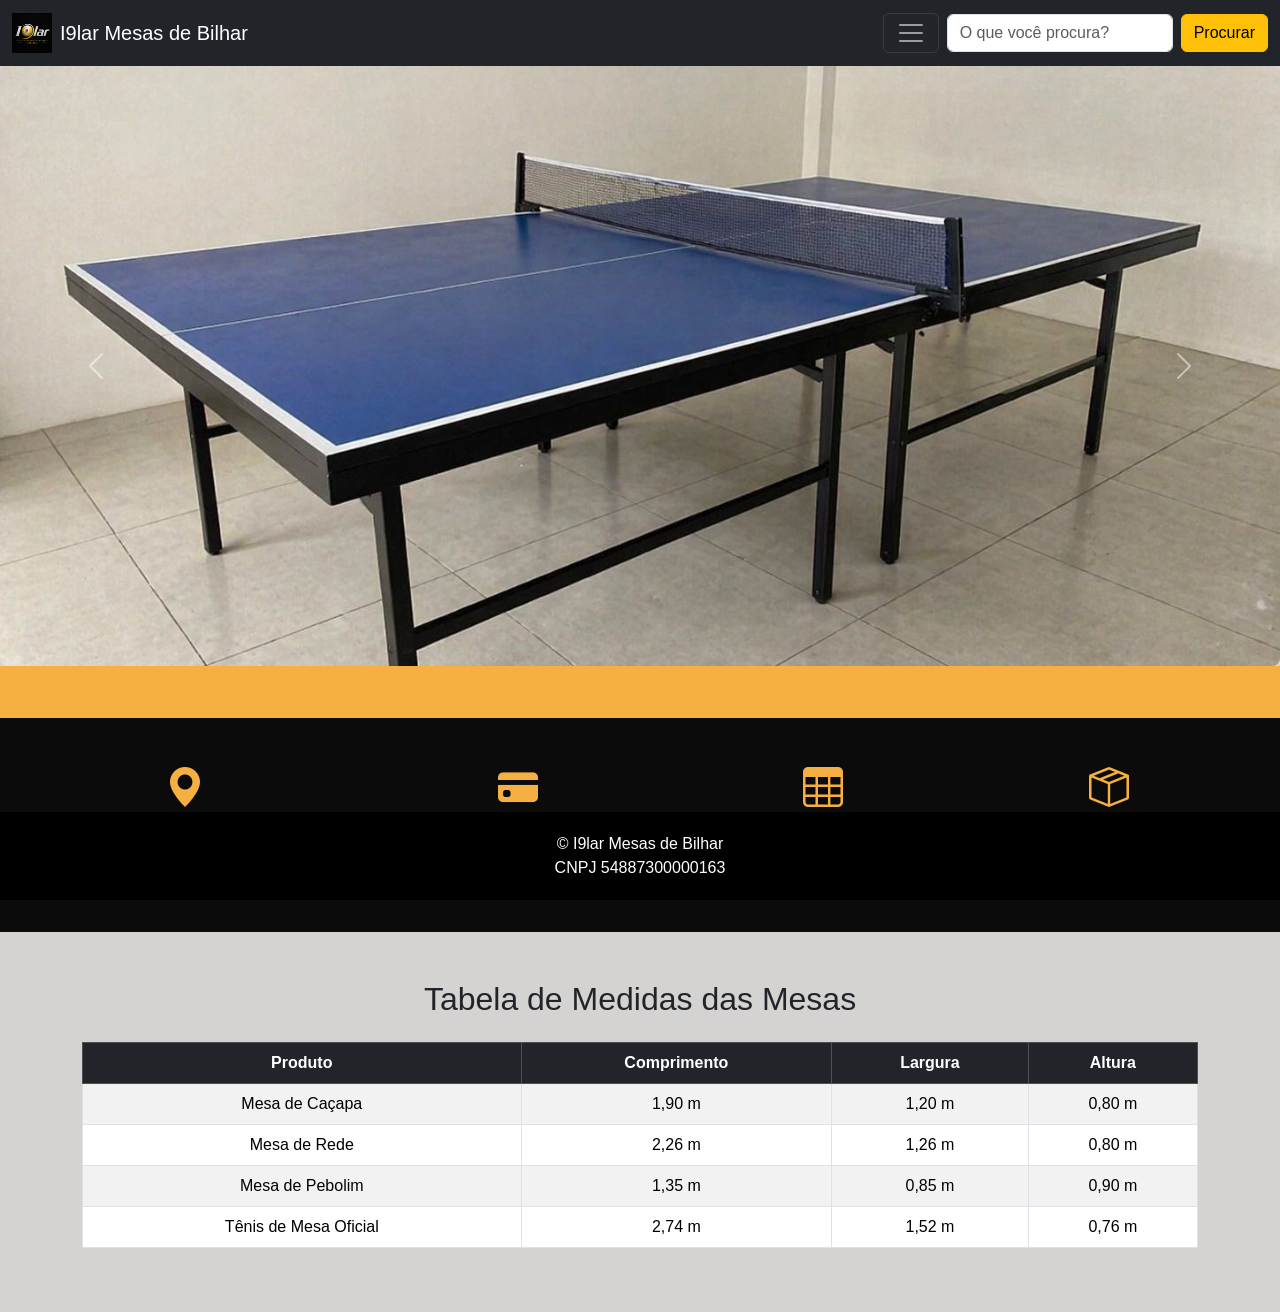
<file: index.html>
<!DOCTYPE html>
<html lang="pt-br">
<head>
    <meta charset="UTF-8">
    <meta name="viewport" content="width=device-width, initial-scale=1.0">
    <link href="https://cdn.jsdelivr.net/npm/bootstrap@5.3.3/dist/css/bootstrap.min.css" rel="stylesheet">
    <link rel="stylesheet" href="https://cdn.jsdelivr.net/npm/bootstrap-icons@1.13.1/font/bootstrap-icons.min.css">
    <script src="https://cdn.jsdelivr.net/npm/bootstrap@5.3.3/dist/js/bootstrap.bundle.min.js"></script>
    <link rel="stylesheet" href="./styles/index.css">

    <title>I9lar Mesas de Bilhar</title>
</head>

<body>

<header>
    <nav class="navbar navbar-dark bg-dark">
        <div class="container-fluid">

            <a class="navbar-brand d-flex align-items-center" href="#">
                <img src="./image/logoBilhar.jpeg" alt="Logo" width="40" class="me-2">
                I9lar Mesas de Bilhar
            </a>

            <div class="d-flex align-items-center">

                <button class="navbar-toggler me-2" type="button"
                        data-bs-toggle="offcanvas"
                        data-bs-target="#menuLateral">
                    <span class="navbar-toggler-icon"></span>
                </button>

                <form class="d-flex">
                    <input class="form-control me-2" type="search" placeholder="O que você procura?">
                    <button class="btn btn-warning" type="submit">Procurar</button>
                </form>

            </div>

        </div>
    </nav>
</header>

<!--Menu lateral-->
<aside class="offcanvas offcanvas-start text-bg-dark" tabindex="-1" id="menuLateral">

    <div class="offcanvas-header">
        <h5 class="offcanvas-title">Menu</h5>
        <button type="button" class="btn-close btn-close-white" data-bs-dismiss="offcanvas"></button>
    </div>

    <div class="offcanvas-body">

        <ul class="navbar-nav">

            <li class="nav-item">
                <a class="nav-link text-white" href="index.html">
                    <i class="bi bi-house"></i> Home
                </a>
            </li>

            <li class="nav-item">
                <a class="nav-link text-white" href="sobre.html">
                    <i class="bi bi-person"></i> Sobre
                </a>
            </li>

            <li class="nav-item">
                <a class="nav-link text-white" href="produtos.html">
                    <i class="bi bi-9-circle"></i> Produtos
                </a>
            </li>

            <li class="nav-item">
                <a class="nav-link text-white" href="contato.html">
                    <i class="bi bi-telephone"></i> Contato
                </a>
            </li>

            <li class="nav-item">
                <a class="nav-link text-white" href="login.html">
                    <i class="bi bi-person-fill"></i> Login
                </a>
            </li>

            <li class="nav-item">
                <a class="nav-link text-white" href="cadastro.html">
                    <i class="bi bi-person-fill-add"></i> Cadastro
                </a>
            </li>

        </ul>

    </div>
</aside>

<main>

<!--Carrossel de imagens-->
     <div id="carouselExampleAutoplaying" class="carousel slide carousel-mesas" data-bs-ride="carousel">
        <div class="carousel-inner">
               <div class="carousel-item active">
            <img src="image/mesa-pingpong-foto.jpeg" class="d-block carousel-img" alt="Mesa de ping pong">
          </div>
          <div class="carousel-item">
            <img src="image/mesa-pebolim-foto.jpeg" class="d-block carousel-img" alt="Mesa de pebolim">
          </div>
          <div class="carousel-item">
            <img src="image/mesa-sinuca-foto.jpeg" class="d-block carousel-img" alt="Mesa de sinuca">
          </div>
            <div class="carousel-item">
            <img src="image/mesa-bilhar-foto.jpeg" class="d-block carousel-img" alt="Mesa de jogos">
          </div>
        </div>
        <button class="carousel-control-prev" type="button" data-bs-target="#carouselExampleAutoplaying" data-bs-slide="prev">
          <span class="carousel-control-prev-icon" aria-hidden="true"></span>
          <span class="visually-hidden">Previous</span>
        </button>
        <button class="carousel-control-next" type="button" data-bs-target="#carouselExampleAutoplaying" data-bs-slide="next">
          <span class="carousel-control-next-icon" aria-hidden="true"></span>
          <span class="visually-hidden">Next</span>
        </button>
      </div>

      <!--Faixa com texto rolando-->
      <div class="faixa">
        <p>Todas nossas mesas são de Pedra de Ardósia e Pés Niveladores. Na compra de sua mesa você ganha: 1 porta taco, 5 tacos, 1 jogo de bolas numeradas, 1 bolão branco, 1 kit de giz e 1 triângulo.</p>
      </div>

      <!--Faixa de benefícios-->
      <section class="beneficios">
    <div class="beneficio">
        <i class="bi bi-geo-alt-fill"></i>
        <h4>Frete grátis*</h4>
        <p>(Consulte seu estado)</p>
    </div>

    <div class="beneficio">
        <i class="bi bi-credit-card-fill"></i>
        <h4>Pague em até 10x</h4>
        <p>sem juros no cartão</p>
    </div>

    <div class="beneficio">
        <i class="bi bi-table"></i>
        <h4>Mesas de</h4>
        <p>alto padrão</p>
    </div>

    <div class="beneficio">
        <i class="bi bi-box-seam"></i>
        <h4>Matéria prima</h4>
        <p>certificada</p>
    </div>
</section>
</main>

<section class="container my-5">
    <h2 class="text-center mb-4">Tabela de Medidas das Mesas</h2>

    <div class="table-responsive">
        <table class="table table-bordered table-striped text-center">
            <thead class="table-dark">
                <tr>
                    <th>Produto</th>
                    <th>Comprimento</th>
                    <th>Largura</th>
                    <th>Altura</th>
                </tr>
            </thead>

            <tbody>
                <tr>
                    <td>Mesa de Caçapa</td>
                    <td>1,90 m</td>
                    <td>1,20 m</td>
                    <td>0,80 m</td>
                </tr>

                <tr>
                    <td>Mesa de Rede</td>
                    <td>2,26 m</td>
                    <td>1,26 m</td>
                    <td>0,80 m</td>
                </tr>

                <tr>
                    <td>Mesa de Pebolim</td>
                    <td>1,35 m</td>
                    <td>0,85 m</td>
                    <td>0,90 m</td>
                </tr>

                <tr>
                    <td>Tênis de Mesa Oficial</td>
                    <td>2,74 m</td>
                    <td>1,52 m</td>
                    <td>0,76 m</td>
                </tr>
            </tbody>
        </table>
    </div>
</section>
<footer> <p> &copy; I9lar Mesas de Bilhar 
    <br>
    CNPJ 54887300000163</p></footer>
</body>
</html>
</file>
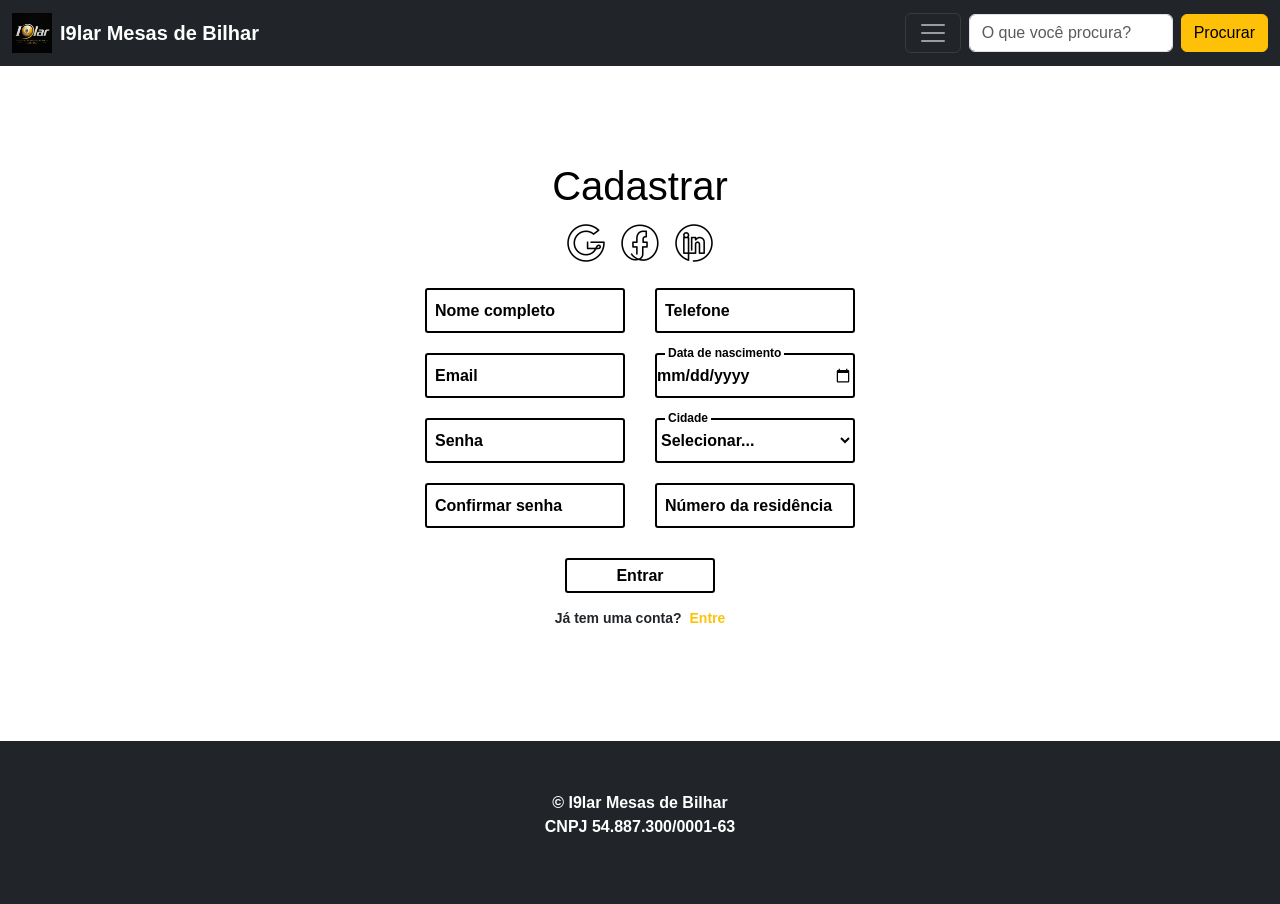
<file: cadastro.html>
<!doctype html>
<html lang="pt-br">

<head>
   <meta charset="UTF-8" />
   <meta name="viewport" content="width=device-width, initial-scale=1.0" />
   <link rel="stylesheet" href="https://cdn.jsdelivr.net/npm/bootstrap@5.3.3/dist/css/bootstrap.min.css" />
   <link rel="stylesheet" href="https://cdn.jsdelivr.net/npm/bootstrap-icons@1.13.1/font/bootstrap-icons.min.css" />
   <link rel="stylesheet" href="./styles/cadastro.css" />
   <link rel="icon" href="/image/logo i9lar.png" type="image/png">
   <script src="https://cdn.jsdelivr.net/npm/bootstrap@5.3.3/dist/js/bootstrap.bundle.min.js"></script>
   <title>Cadastro - I9lar</title>
</head>

<body>
   <header>
      <nav class="navbar navbar-dark bg-dark">
         <div class="container-fluid">
            <a class="navbar-brand d-flex align-items-center" href="#">
               <img src="./image/logoBilhar.jpeg" alt="Logo" width="40" class="me-2" />
               I9lar Mesas de Bilhar
            </a>

            <div class="d-flex align-items-center">
               <button class="navbar-toggler me-2" type="button" data-bs-toggle="offcanvas"
                  data-bs-target="#menuLateral">
                  <span class="navbar-toggler-icon"></span>
               </button>

               <form class="d-flex">
                  <input class="form-control me-2" type="search" placeholder="O que você procura?" />
                  <button class="btn btn-warning" type="submit">Procurar</button>
               </form>
            </div>
         </div>
      </nav>

      <div class="offcanvas offcanvas-start text-bg-dark" tabindex="-1" id="menuLateral">
         <div class="offcanvas-header">
            <h5 class="offcanvas-title">Menu</h5>
            <button type="button" class="btn-close btn-close-white" data-bs-dismiss="offcanvas"></button>
         </div>
         <div class="offcanvas-body">
            <ul class="navbar-nav">
               <li class="nav-item">
                  <a class="nav-link text-white" href="index.html">
                     <i class="bi bi-house"></i> Home
                  </a>
               </li>

               <li class="nav-item">
                  <a class="nav-link text-white" href="sobre.html">
                     <i class="bi bi-person"></i> Sobre
                  </a>
               </li>

               <li class="nav-item">
                  <a class="nav-link text-white" href="produtos.html">
                     <i class="bi bi-9-circle"></i> Produtos
                  </a>
               </li>

               <li class="nav-item">
                  <a class="nav-link text-white" href="contato.html">
                     <i class="bi bi-telephone"></i> Contato
                  </a>
               </li>

               <li class="nav-item">
                  <a class="nav-link text-white" href="login.html">
                     <i class="bi bi-person-fill"></i> Login
                  </a>
               </li>

               <li class="nav-item">
                  <a class="nav-link text-white" href="cadastro.html">
                     <i class="bi bi-person-fill-add"></i> Cadastro
                  </a>
               </li>
            </ul>
         </div>
      </div>
   </header>

   <main>
      <div>
         <h1>Cadastrar</h1>

         <section class="social">
            <a href="#" id="google">
               <img src="/image/google.png" class="img">
            </a>
            <a href="#" id="facebook">
               <img src="/image/facebook.png" class="img">
            </a>
            <a href="#" id="linkedin">
               <img src="/image/linkedin.png" class="img">
            </a>
         </section>

         <section class="colunas">
            <form class="colunaI">
               <div class="input-container">
                  <input type="text" id="Nome" class="input-field" placeholder="" />
                  <label for="Nome" class="input-label">Nome completo</label>
               </div>

               <div class="input-container">
                  <input type="text" id="Email" class="input-field" placeholder="" />
                  <label for="Email" class="input-label">Email</label>
               </div>

               <div class="input-container">
                  <input type="password" id="Senha" class="input-field" placeholder="" />
                  <label for="Senha" class="input-label">Senha</label>
               </div>

               <div class="input-container">
                  <input type="password" id="Confirmar" class="input-field" placeholder="" />
                  <label for="Confirmar" class="input-label">Confirmar senha</label>
               </div>
            </form>

            <form class="colunaII">
               <div class="input-container">
                  <input type="text" id="Telefone" class="input-field" placeholder="" />
                  <label for="Telefone" class="input-label">Telefone</label>
               </div>

               <div class="input-container">
                  <input type="date" id="Data" class="input-field" placeholder="" />
                  <label for="Data" class="input-label">Data de nascimento</label>
               </div>

               <div class="input-container">
                  <select id="cidade" class="input-field">
                     <option value="">Selecionar...</option>
                     <option>São Paulo</option>
                     <option>Campinas</option>
                     <option>Sumaré</option>
                     <option>Hortolândia</option>
                  </select>
                  <label for="Cidade" class="input-label">Cidade</label>
               </div>

               <div class="input-container">
                  <input type="text" id="Numero" class="input-field" placeholder="" />
                  <label for="Numero" class="input-label">Número da residência</label>
               </div>
            </form>
         </section>

         <div style="margin-top: 10px;">
            <input value="Entrar" type="submit" onclick="Funcao(); return false" class="input-field" style="width: 150px; height: 35px;">
         </div>

         <div class="login">
            <p style="padding-right: 8px;">Já tem uma conta?
               <a href="#">
                  <p>Entre</p>
               </a>
            </p>
         </div>

      </div>
   </main>

   <footer>
      <p>&copy; I9lar Mesas de Bilhar<br>CNPJ 54.887.300/0001-63</p>
   </footer>
</body>

</html>
</file>
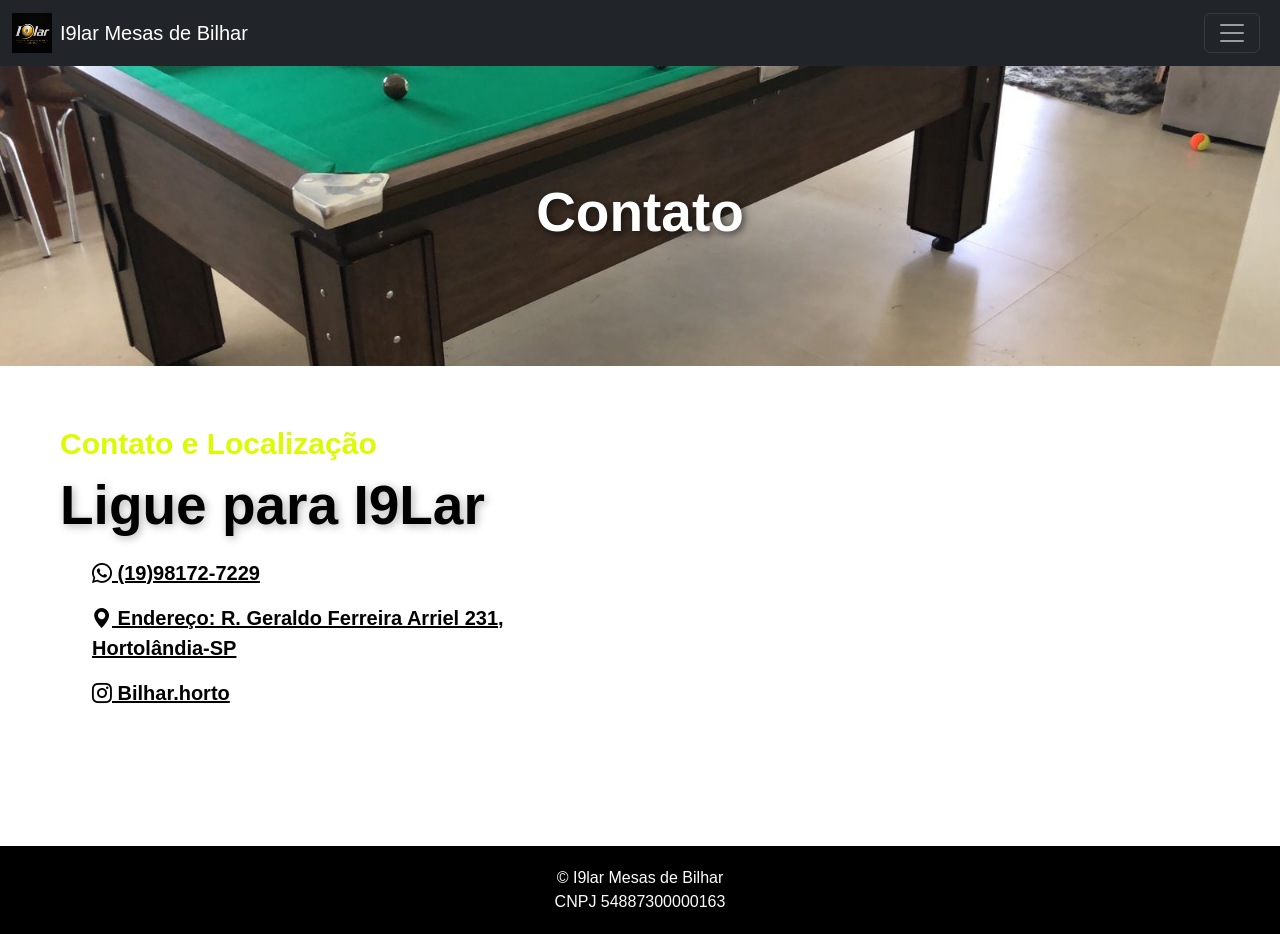
<file: contato.html>
<!DOCTYPE html>
<html lang="en">
<head>
    <meta charset="UTF-8">
    <meta name="viewport" content="width=device-width, initial-scale=1.0">
    <title>Contato I9Lar Mesas de Bilhar</title>
    <link rel="stylesheet" href="styles/contato.css">
    <link href="https://cdn.jsdelivr.net/npm/bootstrap@5.3.3/dist/css/bootstrap.min.css" rel="stylesheet">
    <link rel="stylesheet" href="https://cdn.jsdelivr.net/npm/bootstrap-icons@1.13.1/font/bootstrap-icons.min.css">
    <script src="https://cdn.jsdelivr.net/npm/bootstrap@5.3.3/dist/js/bootstrap.bundle.min.js"></script>
</head>
<body>
   <header>
    <nav class="navbar navbar-dark bg-dark">
        <div class="container-fluid">

            <a class="navbar-brand d-flex align-items-center" href="#">
                <img src="./image/logoBilhar.jpeg" alt="Logo" width="40" class="me-2">
                I9lar Mesas de Bilhar
            </a>

            <div class="d-flex align-items-center">

                <button class="navbar-toggler me-2" type="button"
                        data-bs-toggle="offcanvas"
                        data-bs-target="#menuLateral">
                    <span class="navbar-toggler-icon"></span>
                </button>

            </div>

        </div>
    </nav>
</header>

<div class="offcanvas offcanvas-start text-bg-dark" tabindex="-1" id="menuLateral">

    <div class="offcanvas-header">
        <h5 class="offcanvas-title">Menu</h5>
        <button type="button" class="btn-close btn-close-white" data-bs-dismiss="offcanvas"></button>
    </div>

    <div class="offcanvas-body">

        <ul class="navbar-nav">

            <li class="nav-item">
                <a class="nav-link text-white" href="index.html">
                    <i class="bi bi-house"></i> Home
                </a>
            </li>

            <li class="nav-item">
                <a class="nav-link text-white" href="sobre.html">
                    <i class="bi bi-person"></i> Sobre
                </a>
            </li>

            <li class="nav-item">
                <a class="nav-link text-white" href="produtos.html">
                    <i class="bi bi-9-circle"></i> Produtos
                </a>
            </li>

            <li class="nav-item">
                <a class="nav-link text-white" href="contato.html">
                    <i class="bi bi-telephone"></i> Contato
                </a>
            </li>

            <li class="nav-item">
                <a class="nav-link text-white" href="login.html">
                    <i class="bi bi-person-fill"></i> Login
                </a>
            </li>

            <li class="nav-item">
                <a class="nav-link text-white" href="cadastro.html">
                    <i class="bi bi-person-fill-add"></i> Cadastro
                </a>
            </li>

        </ul>

    </div>
</div>
</header>

   <section class="banner-contato">
    <h1>Contato</h1>
</section>

<section class="primeira-section">
    <main class="conteudo-contato">

        <!-- Lado esquerdo -->
        <div class="conteudo-principal">
            <h3>Contato e Localização</h3>
            <h1>Ligue para I9Lar</h1>

            <ul>
                <li>
                    <a href="https://wa.me/message/XVK665YGBVWLN1"  target="_blank">
                        <i class="bi bi-whatsapp"></i>
                        (19)98172-7229
                    </a>
                </li>

                <li>
                    <a href="https://maps.app.goo.gl/A1Ra7jcqfzbgJCSb9"  target="_blank">
                        <i class="bi bi-geo-alt-fill"></i>
                        Endereço: R. Geraldo Ferreira Arriel 231, Hortolândia-SP
                    </a>
                </li>

                <li>
                    <a href="https://www.instagram.com/bilhar.horto?igsh=eW1tdHJ2aHVpdGc5"  target="_blank">
                        <i class="bi bi-instagram"></i>
                        Bilhar.horto
                    </a>
                </li>
            </ul>
        </div>

        <div class="mapa">
          <iframe src="https://www.google.com/maps/embed?pb=!1m18!1m12!1m3!1d3675.5152239872723!2d-47.171743000000006!3d-22.8943597!2m3!1f0!2f0!3f0!3m2!1i1024!2i768!4f13.1!3m3!1m2!1s0x94c8b8538c5d48b3%3A0x2b322e333653c748!2sR.%20Geraldo%20Ferreira%20Arriel%2C%20231%20-%20Jardim%20Santa%20Izabel%2C%20Hortol%C3%A2ndia%20-%20SP%2C%2013185-192!5e0!3m2!1spt-BR!2sbr!4v1777478188967!5m2!1spt-BR!2sbr"
           width="600" height="450" style="border:0;"
            allowfullscreen="" loading="lazy" 
            referrerpolicy="no-referrer-when-downgrade">
        </iframe>
        </div>

    </main>
</section>
<footer> <p> &copy; I9lar Mesas de Bilhar 
    <br>
    CNPJ 54887300000163</p></footer>
</body>
</file>
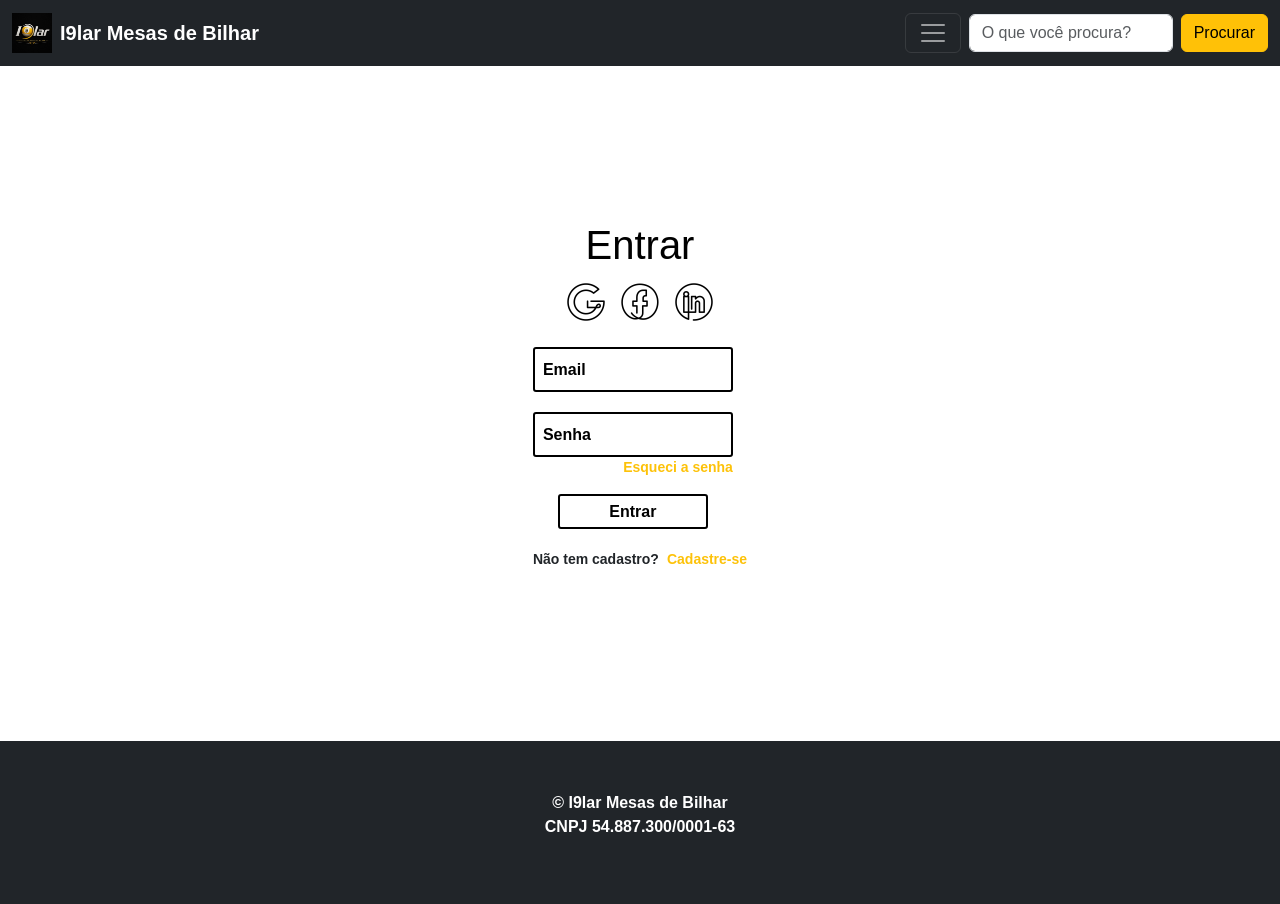
<file: login.html>
<!doctype html>
<html lang="pt-br">

<head>
   <meta charset="UTF-8" />
   <meta name="viewport" content="width=device-width, initial-scale=1.0" />
   <link rel="stylesheet" href="https://cdn.jsdelivr.net/npm/bootstrap@5.3.3/dist/css/bootstrap.min.css" />
   <link rel="stylesheet" href="https://cdn.jsdelivr.net/npm/bootstrap-icons@1.13.1/font/bootstrap-icons.min.css" />
   <link rel="stylesheet" href="./styles/login.css" />
   <link rel="icon" href="/image/logo i9lar.png" type="image/png">
   <script src="https://cdn.jsdelivr.net/npm/bootstrap@5.3.3/dist/js/bootstrap.bundle.min.js"></script>
   <title>Login - I9lar</title>
</head>

<body>
   <header>
      <nav class="navbar navbar-dark bg-dark">
         <div class="container-fluid">
            <a class="navbar-brand d-flex align-items-center" href="#">
               <img src="./image/logoBilhar.jpeg" alt="Logo" width="40" class="me-2" />
               I9lar Mesas de Bilhar
            </a>

            <div class="d-flex align-items-center">
               <button class="navbar-toggler me-2" type="button" data-bs-toggle="offcanvas"
                  data-bs-target="#menuLateral">
                  <span class="navbar-toggler-icon"></span>
               </button>

               <form class="d-flex">
                  <input class="form-control me-2" type="search" placeholder="O que você procura?" />
                  <button class="btn btn-warning" type="submit">Procurar</button>
               </form>
            </div>
         </div>
      </nav>

      <div class="offcanvas offcanvas-start text-bg-dark" tabindex="-1" id="menuLateral">
         <div class="offcanvas-header">
            <h5 class="offcanvas-title">Menu</h5>
            <button type="button" class="btn-close btn-close-white" data-bs-dismiss="offcanvas"></button>
         </div>
         <div class="offcanvas-body">
            <ul class="navbar-nav">
               <li class="nav-item">
                  <a class="nav-link text-white" href="index.html">
                     <i class="bi bi-house"></i> Home
                  </a>
               </li>

               <li class="nav-item">
                  <a class="nav-link text-white" href="sobre.html">
                     <i class="bi bi-person"></i> Sobre
                  </a>
               </li>

               <li class="nav-item">
                  <a class="nav-link text-white" href="produtos.html">
                     <i class="bi bi-9-circle"></i> Produtos
                  </a>
               </li>

               <li class="nav-item">
                  <a class="nav-link text-white" href="contato.html">
                     <i class="bi bi-telephone"></i> Contato
                  </a>
               </li>

               <li class="nav-item">
                  <a class="nav-link text-white" href="login.html">
                     <i class="bi bi-person-fill"></i> Login
                  </a>
               </li>

               <li class="nav-item">
                  <a class="nav-link text-white" href="cadastro.html">
                     <i class="bi bi-person-fill-add"></i> Cadastro
                  </a>
               </li>
            </ul>
         </div>
      </div>
   </header>

   <main>
      <div>
         <h1>Entrar</h1>

         <section class="social">
            <a href="#" id="google">
               <img src="/image/google.png" class="img">
            </a>
            <a href="#" id="facebook">
               <img src="/image/facebook.png" class="img">
            </a>
            <a href="#" id="linkedin">
               <img src="/image/linkedin.png" class="img">
            </a>
         </section>

         <form>
            <div class="input-container">
               <input type="text" id="Email" class="input-field" placeholder=" " />
               <label for="Email" class="input-label">Email</label>
            </div>

            <div class="input-container" style="margin-bottom: 0px;">
               <input type="password" id="Senha" class="input-field" placeholder="" />
               <label for="Senha" class="input-label">Senha</label>
            </div>

            <div class="forgot">
               <a href="#" >
                  <p>Esqueci a senha</P>
               </a>
            </div>
         </form>

         <div class="input-container">
            <input value="Entrar" type="submit" onclick="Funcao(); return false" class="input-field" style="width: 150px; height: 35px;">
         </div>

         <div class="cadastro">
            <p style="padding-right: 8px;">Não tem cadastro?
               <a href="#">
                  <p>Cadastre-se</p>
               </a>
            </p>

         </div>
      </div>
   </main>

   <footer>
      <p>&copy; I9lar Mesas de Bilhar<br>CNPJ 54.887.300/0001-63</p>
   </footer>
</body>

</html>
</file>
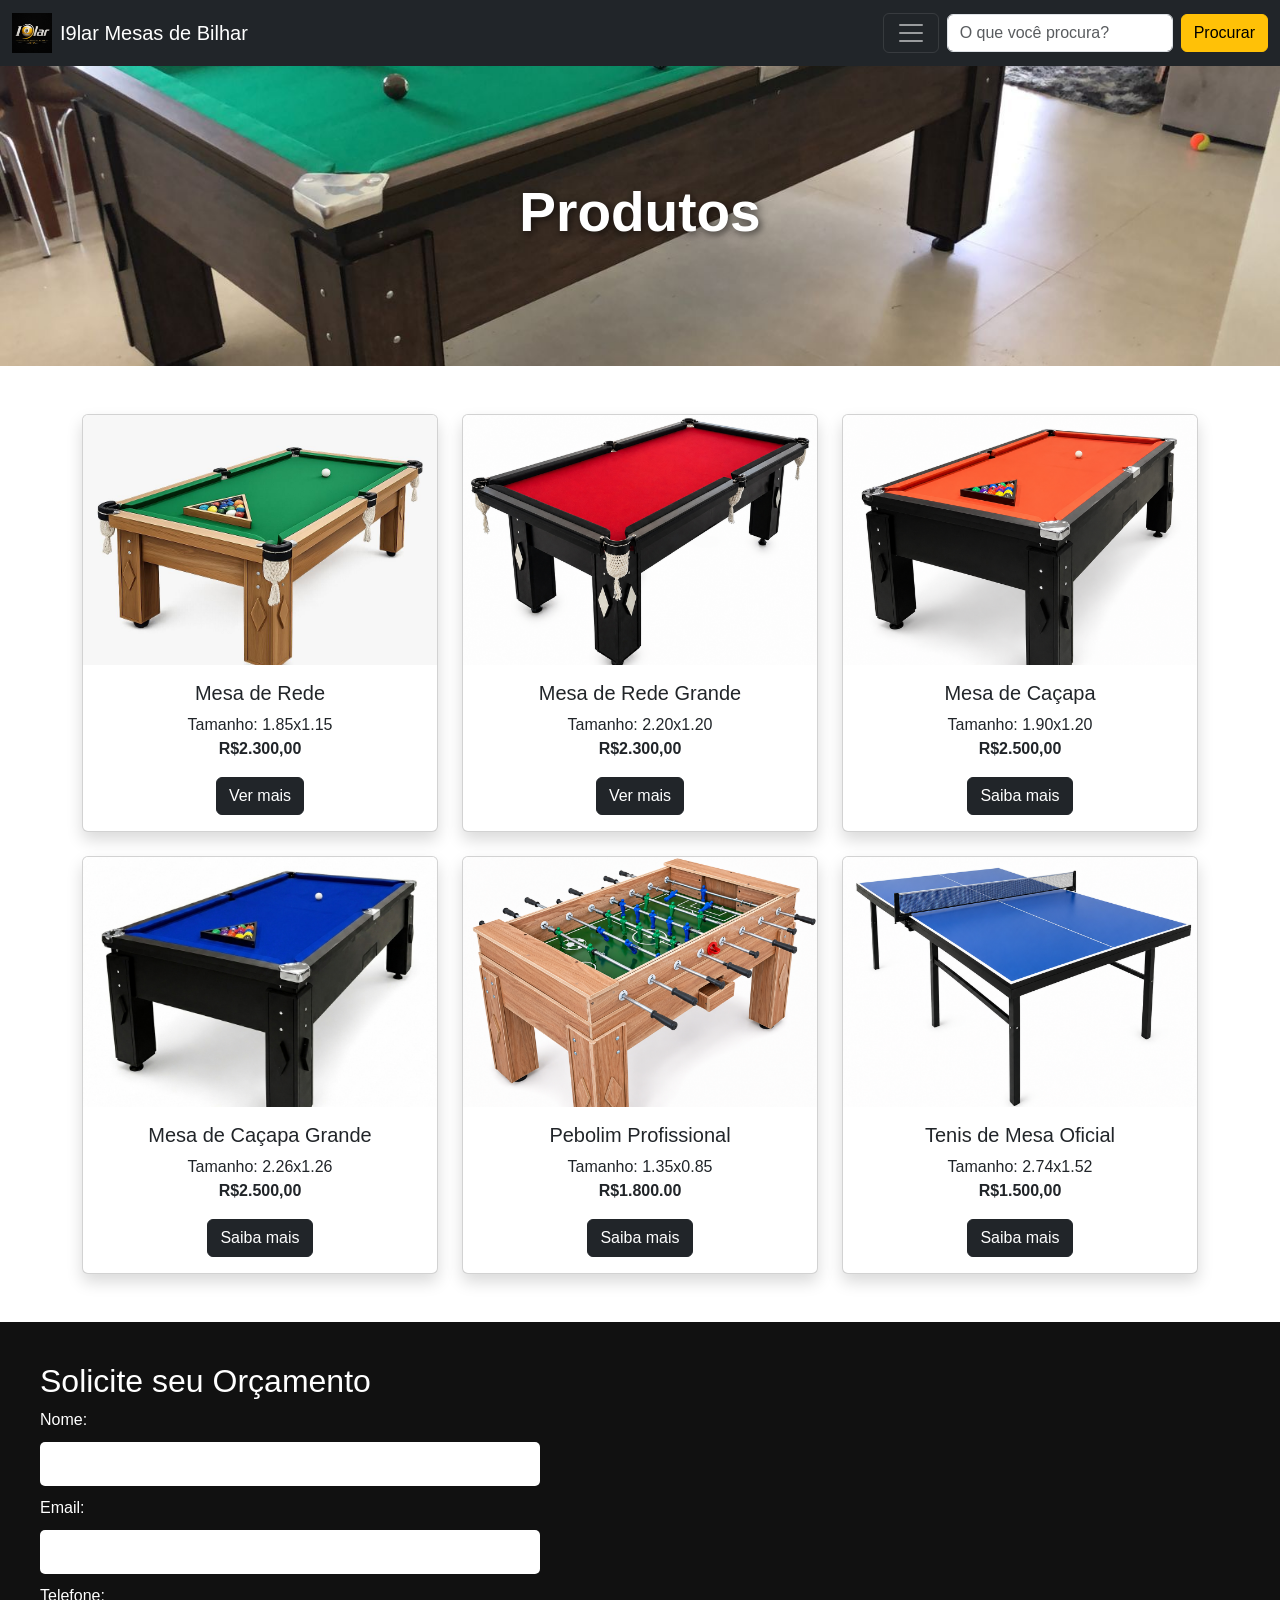
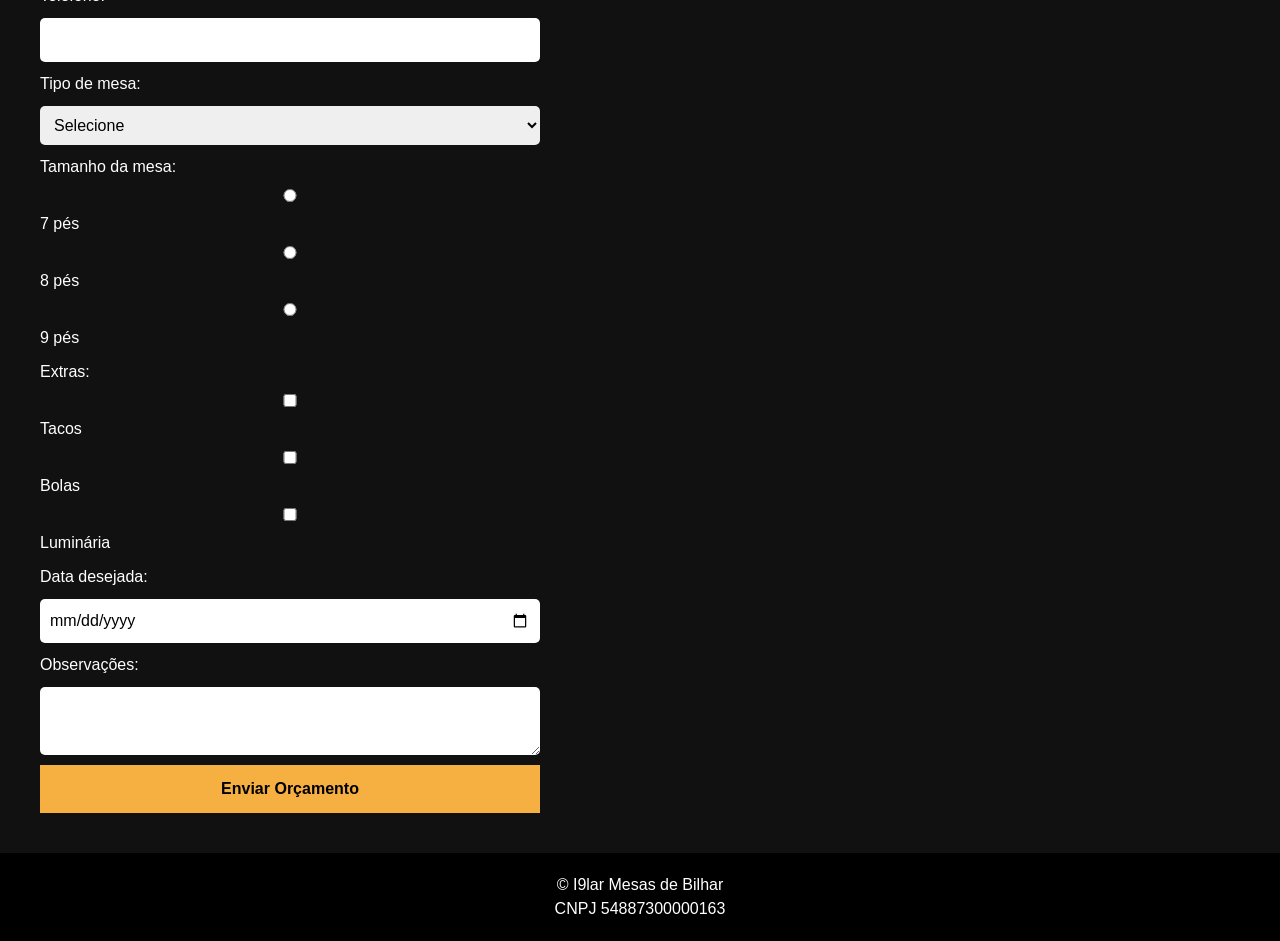
<file: produtos.html>
<!DOCTYPE html>
<html lang="en">
<head>
    <meta charset="UTF-8">
    <meta name="viewport" content="width=device-width, initial-scale=1.0">
    <link rel="stylesheet" href="styles/produtos.css">
        <link href="https://cdn.jsdelivr.net/npm/bootstrap@5.3.3/dist/css/bootstrap.min.css" rel="stylesheet">
    <link rel="stylesheet" href="https://cdn.jsdelivr.net/npm/bootstrap-icons@1.13.1/font/bootstrap-icons.min.css">
    <script src="https://cdn.jsdelivr.net/npm/bootstrap@5.3.3/dist/js/bootstrap.bundle.min.js"></script>
    <title>Produtos</title>
</head>
<body>
    <header>
    <nav class="navbar navbar-dark bg-dark">
        <div class="container-fluid">

            <a class="navbar-brand d-flex align-items-center" href="#">
                <img src="./image/logoBilhar.jpeg" alt="Logo" width="40" class="me-2">
                I9lar Mesas de Bilhar
            </a>

            <div class="d-flex align-items-center">

                <button class="navbar-toggler me-2" type="button"
                        data-bs-toggle="offcanvas"
                        data-bs-target="#menuLateral">
                    <span class="navbar-toggler-icon"></span>
                </button>

                <form class="d-flex">
                    <input class="form-control me-2" type="search" placeholder="O que você procura?">
                    <button class="btn btn-warning" type="submit">Procurar</button>
                </form>


            </div>

        </div>
    </nav>
     <section class="banner-produto">
    <h1>Produtos</h1>
</section>

    <!--CARDS DOS PRODUTOS-->
    <section class="container py-5">
    <div class="row g-4">

        <div class="col-md-4">
            <div class="card produto-card shadow">
                <img src="image/RedinhaProduto.jpeg" class="card-img-top" alt="Mesa de Rede">
                
                <div class="card-body text-center">
                    <h5 class="card-title">Mesa de Rede</h5>
                    <p class="card-text">
                        Tamanho: 1.85x1.15 <br><strong>R$2.300,00</strong>
                    </p>
                    <a href="https://www.instagram.com/bilhar.horto?igsh=eW1tdHJ2aHVpdGc5" class="btn btn-dark">Ver mais</a>
                </div>
            </div>
        </div>

        <div class="col-md-4">
            <div class="card produto-card shadow">
                <img src="image/RedeProduto.png" class="card-img-top" alt="Mesa de Rede">
                
                <div class="card-body text-center">
                    <h5 class="card-title">Mesa de Rede Grande</h5>
                    <p class="card-text">
                        Tamanho: 2.20x1.20 <br><strong>R$2.300,00</strong>
                    </p>
                    <a href="https://www.instagram.com/bilhar.horto?igsh=eW1tdHJ2aHVpdGc5" class="btn btn-dark">Ver mais</a>
                </div>
            </div>
        </div>

        <div class="col-md-4">
            <div class="card produto-card shadow">
                <img src="image/CacapaProduto.png" class="card-img-top" alt="Mesa de Caçapa">
                
                <div class="card-body text-center">
                    <h5 class="card-title">Mesa de Caçapa</h5>
                    <p class="card-text">
                        Tamanho: 1.90x1.20 <br> <strong>R$2.500,00</strong>
                    </p>
                    <a href="https://www.instagram.com/bilhar.horto?igsh=eW1tdHJ2aHVpdGc5" class="btn btn-dark">Saiba 
mais</a>
                </div>
            </div>
        </div>
        <div class="col-md-4">
            <div class="card produto-card shadow">
                <img src="image/CacapaAzulProdutos.png" class="card-img-top" alt="Mesa de caçapa">
                
                <div class="card-body text-center">
                    <h5 class="card-title">Mesa de Caçapa Grande</h5>
                    <p class="card-text">
                        Tamanho: 2.26x1.26 <br><strong>R$2.500,00</strong>
                    </p>
                    <a href="#" class="btn btn-dark">Saiba mais</a>
                </div>
            </div>
        </div>
        <div class="col-md-4">
            <div class="card produto-card shadow">
                <img src="image/PebolimProduto.png" class="card-img-top" alt="Pebolim">
                
                <div class="card-body text-center">
                    <h5 class="card-title">Pebolim Profissional</h5>
                    <p class="card-text">
                        Tamanho: 1.35x0.85 <br><strong>R$1.800.00</strong>
                    </p>
                    <a href="#" class="btn btn-dark">Saiba mais</a>
                </div>
            </div>
        </div>
        <div class="col-md-4">
            <div class="card produto-card shadow">
                <img src="image/TenisdeMesaProduto.png" class="card-img-top" alt="Tenis de Mesa">
                
                <div class="card-body text-center">
                    <h5 class="card-title">Tenis de Mesa Oficial</h5>
                    <p class="card-text">
                        Tamanho: 2.74x1.52 <br><strong>R$1.500,00</strong>
                    </p>
                    <a href="#" class="btn btn-dark">Saiba mais</a>
                </div>
            </div>
        </div>

    </div>
</section>

    <section class="orcamento">
    <h2>Solicite seu Orçamento</h2>

    <form>
        <!-- Nome -->
        <label>Nome:</label>
        <input type="text" name="nome" required>

        <!-- Email -->
        <label>Email:</label>
        <input type="email" name="email" required>

        <!-- Telefone -->
        <label>Telefone:</label>
        <input type="tel" name="telefone">

        <!-- Tipo de mesa -->
        <label>Tipo de mesa:</label>
        <select name="tipo">
            <option value="">Selecione</option>
            <option>Sinuca</option>
            <option>Bilhar</option>
            <option>Pebolim</option>
            <option>Ping-Pong</option>
        </select>

        <!-- Tamanho -->
        <label>Tamanho da mesa:</label>
        <input type="radio" name="tamanho" value="7ft"> 7 pés
        <input type="radio" name="tamanho" value="8ft"> 8 pés
        <input type="radio" name="tamanho" value="9ft"> 9 pés

        <!-- Extras (perguntar pra Sara os extras) -->
        <label>Extras:</label>
        <input type="checkbox" name="extras" value="taco"> Tacos
        <input type="checkbox" name="extras" value="bolas"> Bolas
        <input type="checkbox" name="extras" value="luminaria"> Luminária

        <!-- Data -->
        <label>Data desejada:</label>
        <input type="date" name="data">

        <!--Escolher cidade (serão 20 cidades, perguntar pra Sara)-->


        <!-- Mensagem -->
        <label>Observações:</label>
        <textarea name="mensagem"></textarea>

        <!-- Botão -->
        <button type="submit">Enviar Orçamento</button>
    </form>
</section>
</header>

<div class="offcanvas offcanvas-start text-bg-dark" tabindex="-1" id="menuLateral">

    <div class="offcanvas-header">
        <h5 class="offcanvas-title">Menu</h5>
        <button type="button" class="btn-close btn-close-white" data-bs-dismiss="offcanvas"></button>
    </div>

    <div class="offcanvas-body">

        <ul class="navbar-nav">

            <li class="nav-item">
                <a class="nav-link text-white" href="index.html">
                    <i class="bi bi-house"></i> Home
                </a>
            </li>

            <li class="nav-item">
                <a class="nav-link text-white" href="sobre.html">
                    <i class="bi bi-person"></i> Sobre
                </a>
            </li>

            <li class="nav-item">
                <a class="nav-link text-white" href="produtos.html">
                    <i class="bi bi-9-circle"></i> Produtos
                </a>
            </li>

            <li class="nav-item">
                <a class="nav-link text-white" href="contato.html">
                    <i class="bi bi-telephone"></i> Contato
                </a>
            </li>

            <li class="nav-item">
                <a class="nav-link text-white" href="login.html">
                    <i class="bi bi-person-fill"></i> Login
                </a>
            </li>

            <li class="nav-item">
                <a class="nav-link text-white" href="cadastro.html">
                    <i class="bi bi-person-fill-add"></i> Cadastro
                </a>
            </li>

        </ul>

    </div>
</div>
<footer> <p> &copy; I9lar Mesas de Bilhar 
    <br>
    CNPJ 54887300000163</p></footer>
</body>
</html>
</file>
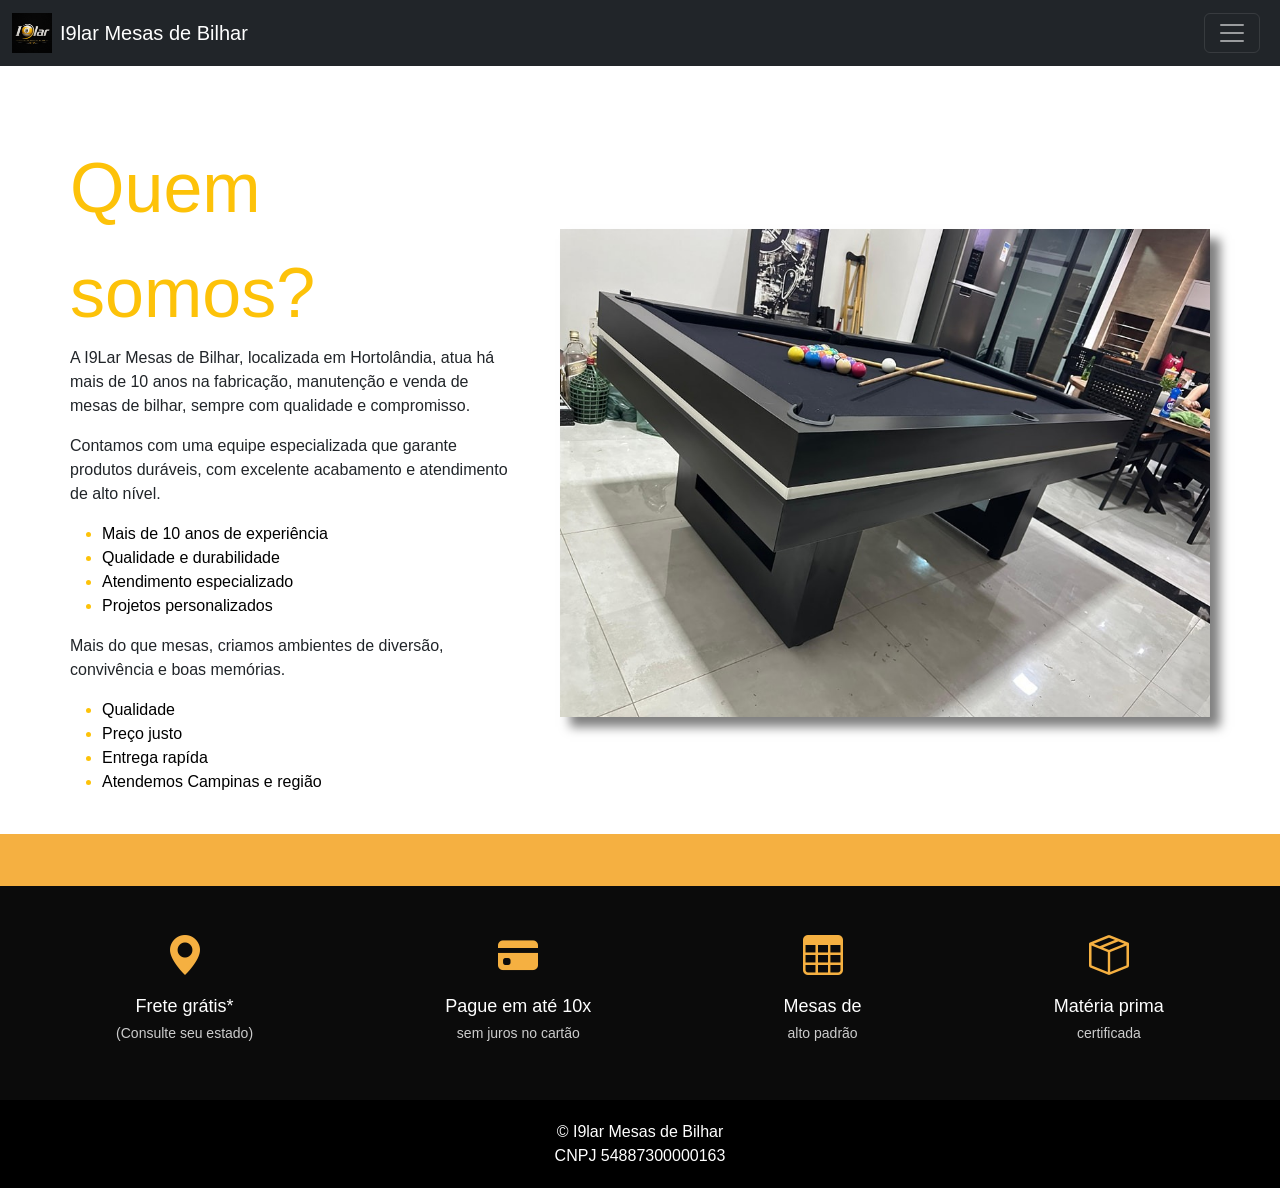
<file: sobre.html>
<!DOCTYPE html>
<html lang="pt-br">

<head>
    <meta charset="UTF-8">
    <link rel="icon" type="image\logo i9lar.png" href="favicon.png">
    <meta name="viewport" content="width=device-width, initial-scale=1.0">
    <link rel="stylesheet" href="styles\sobre.css">
    <link href="https://cdn.jsdelivr.net/npm/bootstrap@5.3.3/dist/css/bootstrap.min.css" rel="stylesheet">
    <link rel="stylesheet" href="https://cdn.jsdelivr.net/npm/bootstrap-icons@1.13.1/font/bootstrap-icons.min.css">
    <script src="https://cdn.jsdelivr.net/npm/bootstrap@5.3.3/dist/js/bootstrap.bundle.min.js"></script>
    <link rel="icon" href="/image/logoBilhar.jpeg" type="image/jpeg">
    <title>Sobre I9Lar Mesas de Bilhar</title>
</head>

<body>
   
<header>
    <nav class="navbar navbar-dark bg-dark">
        <div class="container-fluid">

            <a class="navbar-brand d-flex align-items-center" href="#">
                <img src="./image/logoBilhar.jpeg" alt="Logo" width="40" class="me-2">
                I9lar Mesas de Bilhar
            </a>

            <div class="d-flex align-items-center">

                <button class="navbar-toggler me-2" type="button"
                        data-bs-toggle="offcanvas"
                        data-bs-target="#menuLateral">
                    <span class="navbar-toggler-icon"></span>
                </button>

            </div>

        </div>
    </nav>
</header>

<div class="offcanvas offcanvas-start text-bg-dark" tabindex="-1" id="menuLateral">

    <div class="offcanvas-header">
        <h5 class="offcanvas-title">Menu</h5>
        <button type="button" class="btn-close btn-close-white" data-bs-dismiss="offcanvas"></button>
    </div>

    <div class="offcanvas-body">

        <ul class="navbar-nav">

            <li class="nav-item">
                <a class="nav-link text-white" href="index.html">
                    <i class="bi bi-house"></i> Home
                </a>
            </li>

            <li class="nav-item">
                <a class="nav-link text-white" href="sobre.html">
                    <i class="bi bi-person"></i> Sobre
                </a>
            </li>

            <li class="nav-item">
                <a class="nav-link text-white" href="produtos.html">
                    <i class="bi bi-9-circle"></i> Produtos
                </a>
            </li>

            <li class="nav-item">
                <a class="nav-link text-white" href="contato.html">
                    <i class="bi bi-telephone"></i> Contato
                </a>
            </li>

            <li class="nav-item">
                <a class="nav-link text-white" href="login.html">
                    <i class="bi bi-person-fill"></i> Login
                </a>
            </li>

            <li class="nav-item">
                <a class="nav-link text-white" href="cadastro.html">
                    <i class="bi bi-person-fill-add"></i> Cadastro
                </a>
            </li>

        </ul>

    </div>
</div>

    <!-- texto sobre -->
   
<main>

    <div class="contain">
        <div class="box">
           <strong class="titulo"> Quem somos?</strong>  <br>
        <p>
        A <strong class="força">I9Lar Mesas de Bilhar</strong>, localizada em Hortolândia, atua há mais de 10 anos na fabricação, manutenção e venda de mesas de bilhar, sempre com qualidade e compromisso.
        </p>
    <p>Contamos com uma equipe especializada que garante produtos duráveis, com excelente acabamento e atendimento de alto nível.      
    </p>
<ul>
  <li>Mais de 10 anos de experiência</li>
  <li>Qualidade e durabilidade</li>
  <li>Atendimento especializado</li>
  <li>Projetos personalizados</li>
</ul>
<p>
Mais do que mesas, criamos <strong class="força">ambientes de diversão, convivência e boas memórias</strong>.
</p>

<ul class="lista">
    <li>Qualidade</li>
    <li>Preço justo</li>
    <li>Entrega rapída</li>
    <li>Atendemos Campinas e região</li>

</ul>

</div>

        <div class="box">
        <img class="imagem"
        src="image\mesa luxo sobre.jpeg" 
        alt="mesa de bilhar"
        width="650px">
        </div>

    </div>

    </main>
    
    <!-- espaçamento imagem - faixa -->

    <br>

    <!-- faixa -->

     <div class="faixa">
        <p>Todas nossas mesas são de Pedra de Ardósia e Pés Niveladores. Na compra de sua mesa você ganha: 1 porta taco, 5 tacos, 1 jogo de bolas numeradas, 1 bolão branco, 1 kit de giz e 1 triângulo.</p>
      </div>
      <section class="beneficios">
    <div class="beneficio">
        <i class="bi bi-geo-alt-fill"></i>
        <h4>Frete grátis*</h4>
        <p>(Consulte seu estado)</p>
    </div>

    <!-- beneficios -->

    <div class="beneficio">
        <i class="bi bi-credit-card-fill"></i>
        <h4>Pague em até 10x</h4>
        <p>sem juros no cartão</p>
    </div>

    <div class="beneficio">
        <i class="bi bi-table"></i>
        <h4>Mesas de</h4>
        <p>alto padrão</p>
    </div>

    <div class="beneficio">
        <i class="bi bi-box-seam"></i>
        <h4>Matéria prima</h4>
        <p>certificada</p>
    </div>
</section>


    <!-- rodape -->

<footer> <p> &copy; I9lar Mesas de Bilhar 
    <br>
    CNPJ 54887300000163</p></footer>

</body>

</html>
</file>
<file: styles/index.css>
*{
    margin: 0;
    padding: 0;
    box-sizing: border-box;
    list-style: none;
    text-decoration: none;
    font-family:Impact, Haettenschweiler, 'Arial Narrow Bold', sans-serif
}

body{
    background-color: rgb(213, 211, 210);
}

.carousel-mesas {
    width: 100%;
    max-width: 100%;
}


.carousel-img {
    width: 100%;
    height: 600px;
    object-fit: cover;
    border-radius: 8px;
}
    


.content{
    width: 100%;
    height: 70px;
    display: flex;
    justify-content: space-between;
    align-items: center;
    background-color: black;
    padding: 10px 30px;
    position: fixed;
    top: 0;
    z-index: 1000;
}

nav ul{
    display: flex;
    gap: 25px;
}

nav ul li a{
    color: rgb(238, 239, 201);
    font-size: 20px;
    transition: 0.3s;
}

nav ul li a:hover{
    color: rgb(237, 236, 234);
}


.primeira-section{
    height: 100vh;
    display: flex;
    align-items: center;
    justify-content: center;
    padding-top: 70px;
    background-size: cover;
    background-position: center;
    opacity: 0.5;

}
.conteudo-principal{
    color: rgb(131, 100, 100);
    padding: 40px;
    
}

.conteudo-principal h1{
    font-size: 48px;
}

.conteudo-principal h2{
    font-size: 24px;
    margin: 15px 0;
}
.logo {
    display: flex;          
    align-items: center;   
    gap: 10px;              
    color: white;
}

.logo {
    display: flex;          
    align-items: center;   
    gap: 10px;              
    color: white;
}

.logo img {
    width: 60px;   
    height: auto;
}
.logo img {
    width: 60px;   
    height: auto;
}

.beneficios {
    display: flex;
    justify-content: space-around;
    align-items: center;
    background-color: #0b0b0b;
    padding: 40px 20px;
    flex-wrap: wrap;
    text-align: center;
}

.beneficio {
    color: white;
    max-width: 200px;
}

.beneficio i {
    font-size: 40px;
    color: #f5b041; /* amarelo */
    margin-bottom: 10px;
}

.beneficio h4 {
    font-size: 18px;
    margin: 10px 0 5px;
}

.beneficio p {
    font-size: 14px;
    color: #ccc;
}

.faixa {
    width: 100%;
    overflow: hidden;
    background: #f5b041;
    color:  #000  ;
    white-space: nowrap;
}

.faixa p {
    display: inline-block;
    padding-left: 100%;
    animation: rolar 40s linear infinite;
    font-size: 24px;
}

@keyframes rolar {
    from {
        transform: translateX(0);
    }
    to {
        transform: translateX(-100%);
    }
}

footer {
    background-color: black;
    width: 100%;
    padding: 20px 0;
    text-align: center;
    position: fixed;
    bottom: 0;
}

footer p {
    color: white;
    font-size: 16px;
    margin: 0;
}
</file>
<file: styles/cadastro.css>
* {
  margin: 0;
  padding: 0;
  box-sizing: border-box;
  list-style: none;
  text-decoration: none;
  font-family: "Gill Sans", "Gill Sans MT", Calibri, "Trebuchet MS", sans-serif;
  font-weight: bold;
}

html,
body {
  background-color: #fff;
  height: 100%;
}

main {
  justify-content: center;
  align-items: center;
  text-align: center;
  display: flex;
  height: 75%;
}

footer {
  background-color: #212529;
  padding: 50px 0;
  text-align: center;
  width: 100%;
  height: 18.1%;
}

footer p {
  color: #fff;
  font-size: 16px;
  margin: 0;
}

h1 {
  color: #000;
}

.img {
  height: 50px;
}
.colunas {
  display: flex;
 
}

.colunaI{
  padding-right: 15px;
}

.colunaII{
  padding-left: 15px;
}

div a {
  text-decoration: none;
  color: #fdc209;
  font-size: 14px;
}

div a:hover {
  color: #f0b609;
}

.login {
  display: flex;
  margin-top: 15px;
  font-size: 14px;
  justify-content: center;
}

.social {
  margin-bottom: 20px;
}

/* Inputs */

.input-container {
  position: relative;
  margin-bottom: 20px;
  width: 200px;
}

.input-field {
  width: 200px;
  height: 45px;
  border: 2px solid;
  border-color: #000;
  border-radius: 3px;
  transition: box-shadow 0.3s;
  font-size: 16px;
  outline: none;
  background-color: #fff;
}

.input-label {
  position: absolute;
  color: #000;
  top: 50%;
  left: 10px;
  transform: translateY(-50%);
  transition:
    top 0.3s,
    font-size 0.3s,
    color 0.3s;
}

.input-field:focus + .input-label,
.input-field:not(:placeholder-shown) + .input-label {
  top: 0%;
  font-size: 12px;
  color: #000;
  padding: 3px;
  background-color: #fff;
  border-radius: 3px;
  font-weight: 700;
}
</file>
<file: styles/contato.css>
* {
    margin: 0;
    padding: 0;
    box-sizing: border-box;
    list-style: none;
    text-decoration: none;
    font-family: Impact, Haettenschweiler, 'Arial Narrow Bold', sans-serif;
}

body {
    background-color: rgb(213, 213, 210);
}


.content {
    width: 100%;
    height: 70px;
    display: flex;
    justify-content: space-between;
    align-items: center;
    background-color: black;
    padding: 10px 30px;
    position: fixed;
    top: 0;
    z-index: 1000;
}

nav ul {
    display: flex;
    gap: 25px;
}

nav ul li a {
    color: rgb(238, 239, 201);
    font-size: 20px;
    transition: 0.3s;
}

nav ul li a:hover {
    color: rgb(237, 236, 234);
}


.banner-contato {
    width: 100%;
    height: 300px;
    background-image: url("../image/contato.jpeg");
    background-size: cover;
    background-position: center;
    background-repeat: no-repeat;
    display: flex;
    justify-content: center;
    align-items: center;
}

.banner-contato h1 {
    color: white;
    font-size: 55px;
    font-weight: bold;
    text-shadow: 2px 2px 8px rgba(0, 0, 0, 0.7);
}


.primeira-section {
    padding: 40px 20px;
    display: flex;
    justify-content: center;
}

.conteudo-contato {
    width: 100%;
    max-width: 1200px;
    display: flex;
    justify-content: space-between;
    align-items: stretch; /** deixa texto e mapa com a mesma altura **/
    gap: 30px;
    flex-wrap: wrap;
}


.conteudo-principal {
    flex: 1;
    min-width: 300px;
    color: black;
    padding: 20px;
}

.conteudo-principal h1 {
    font-size: 55px;
    margin-bottom: 20px;
    color: black;
    text-shadow: 2px 2px 8px rgba(0, 0, 0, 0.3);
    font-weight: bold;
}

.conteudo-principal h2 {
    font-size: 30px;
    margin: 15px 0;
    font-weight: bold;
}

.conteudo-principal h3 {
    color: rgb(221, 251, 0);
    font-size: 30px;
    font-weight: bold;
    margin-bottom: 10px;
}

.conteudo-principal ul {
    margin-top: 20px;
}

.conteudo-principal ul li {
    margin-bottom: 15px;
}

.conteudo-principal ul li a {
    color: black;
    font-size: 20px;
    font-weight: bold;
}

.logo {
    display: flex;
    align-items: center;
    gap: 10px;
    color: white;
}

.logo img {
    width: 60px;
    height: auto;
}


.mapa {
    flex: 1;
    min-width: 300px;
    display: flex;
}

.mapa iframe {
    width: 100%;
    height: 100%;
    min-height: 400px;
    border: 0;
    border-radius: 10px;
}


footer {
    background-color: black;
    width: 100%;
    padding: 20px 0;
    text-align: center;
}

footer p {
    color: white;
    font-size: 16px;
    margin: 0;
}
</file>
<file: styles/login.css>
* {
  margin: 0;
  padding: 0;
  box-sizing: border-box;
  list-style: none;
  text-decoration: none;
  font-family: "Gill Sans", "Gill Sans MT", Calibri, "Trebuchet MS", sans-serif;
  font-weight: bold;
}

html,
body {
  background-color: #fff;
  height: 100%;
}

main {
  justify-content: center;
  align-items: center;
  text-align: center;
  display: flex;
  height: 75%;
}

footer {
  background-color: #212529;
  padding: 50px 0;
  text-align: center;
  width: 100%;
  height: 18.1%;
}

footer p {
  color: #fff;
  font-size: 16px;
  margin: 0;
}

h1 {
  color: #000;
}

.img {
  height: 50px;
}

.forgot {
  width: 200px;
  display: flex;
  justify-content: end;
}

div a {
  text-decoration: none;
  color: #fdc209;
  font-size: 14px;
}

div a:hover {
  color: #f0b609;
}

.cadastro {
  display: flex;
  font-size: 14px;
}

.social {
  margin-bottom: 20px;
}

/* Inputs */

.input-container {
  position: relative;
  margin-bottom: 20px;
  width: 200px;
}

.input-field {
  width: 200px;
  height: 45px;
  border: 2px solid;
  border-color: #000;
  border-radius: 3px;
  transition: box-shadow 0.3s;
  font-size: 16px;
  outline: none;
  background-color: #fff;
}

.input-label {
  position: absolute;
  color: #000;
  top: 50%;
  left: 10px;
  transform: translateY(-50%);
  transition:
    top 0.3s,
    font-size 0.3s,
    color 0.3s;
}

.input-field:focus + .input-label,
.input-field:not(:placeholder-shown) + .input-label {
  top: 0%;
  font-size: 12px;
  color: #000;
  padding: 3px;
  background-color: #fff;
  border-radius: 3px;
  font-weight: 700;
}
</file>
<file: styles/produtos.css>
*{
    margin: 0;
    padding: 0;
    box-sizing: border-box;
    list-style: none;
    text-decoration: none;
    font-family:Impact, Haettenschweiler, 'Arial Narrow Bold', sans-serif
}

body{
    background-color: rgb(213, 211, 210);
}


.content{
    width: 100%;
    height: 70px;
    display: flex;
    justify-content: space-between;
    align-items: center;
    background-color: black;
    padding: 10px 30px;
    position: fixed;
    top: 0;
    z-index: 1000;
}

nav ul{
    display: flex;
    gap: 25px;
}

nav ul li a{
    color: rgb(238, 239, 201);
    font-size: 20px;
    transition: 0.3s;
}

nav ul li a:hover{
    color: rgb(237, 236, 234);
}

.banner-produto {
    width: 100%;
    height: 300px;
    background-image: url("../image/contato.jpeg");
    background-size: cover;
    background-position: center;
    background-repeat: no-repeat;
    display: flex;
    justify-content: center;
    align-items: center;
}

.banner-produto h1 {
    color: white;
    font-size: 55px;
    font-weight: bold;
    text-shadow: 2px 2px 8px rgba(0, 0, 0, 0.7);
}
.primeira-section{
    height: 100vh;
    display: flex;
    align-items: center;
    justify-content: center;
    padding-top: 70px;
    background-size: cover;
    background-position: center;
    opacity: 0.5;

}
.conteudo-principal{
    color: rgb(131, 100, 100);
    padding: 40px;
    
}

.conteudo-principal h1{
    font-size: 48px;
}

.conteudo-principal h2{
    font-size: 24px;
    margin: 15px 0;
}
.logo {
    display: flex;          
    align-items: center;   
    gap: 10px;              
    color: white;
}

.logo {
    display: flex;          
    align-items: center;   
    gap: 10px;              
    color: white;
}

.logo img {
    width: 60px;   
    height: auto;
}
.logo img {
    width: 60px;   
    height: auto;
}
.produto-card {
    border: none;
    border-radius: 15px;
    overflow: hidden;
    transition: 0.4s;
    cursor: pointer;
}

.produto-card img {
    height: 250px;
    object-fit: cover;
}

.produto-card:hover {
    transform: scale(1.06);
    box-shadow: 0 15px 30px rgba(0,0,0,0.2) !important;
}

.orcamento {
    padding: 40px;
    background-color: #111;
    color: white;
}

.orcamento form {
    display: flex;
    flex-direction: column;
    gap: 10px;
    max-width: 500px;
}

.orcamento input,
.orcamento select,
.orcamento textarea {
    padding: 10px;
    border-radius: 5px;
    border: none;
}

.orcamento button {
    background-color: #f5b041;
    color: black;
    padding: 12px;
    border: none;
    cursor: pointer;
    font-weight: bold;
}
beneficios {
    display: flex;
    justify-content: space-around;
    align-items: center;
    background-color: #0b0b0b;
    padding: 40px 20px;
    flex-wrap: wrap;
    text-align: center;
}

.beneficio {
    color: white;
    max-width: 200px;
}

.beneficio i {
    font-size: 40px;
    color: #f5b041; /* amarelo */
    margin-bottom: 10px;
}

.beneficio h4 {
    font-size: 18px;
    margin: 10px 0 5px;
}

.beneficio p {
    font-size: 14px;
    color: #ccc;
}
footer {
    background-color: black;
    width: 100%;
    padding: 20px 0;
    text-align: center;
}

footer p {
    color: white;
    font-size: 16px;
    margin: 0;
}
</file>
